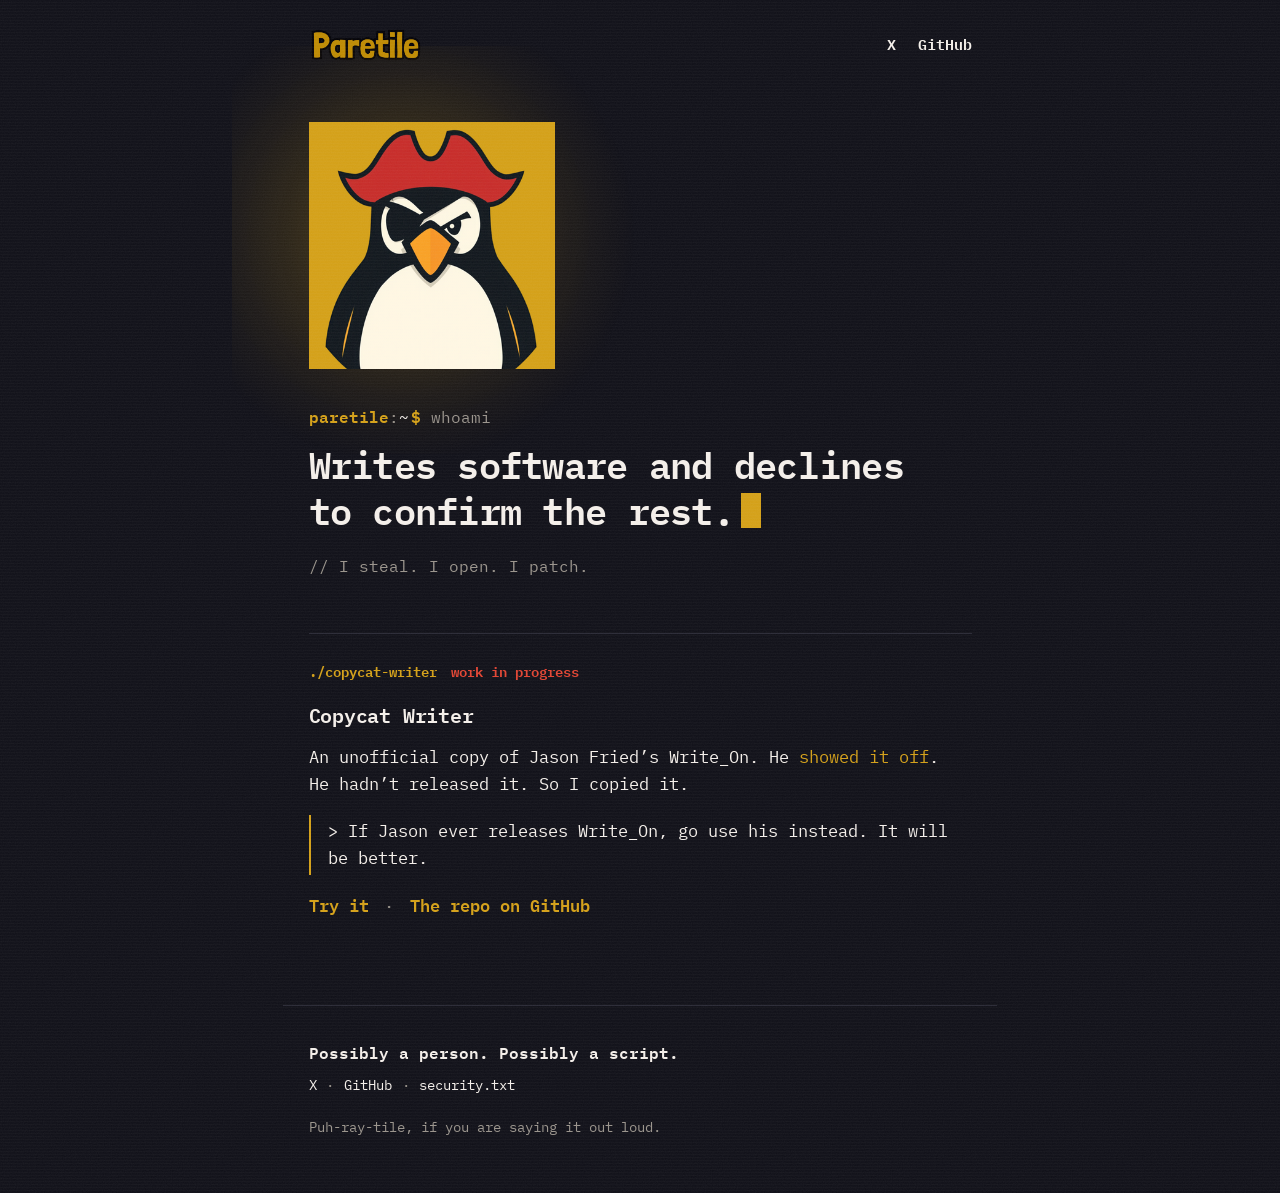
<file: index.html>
<!doctype html>
<html lang="en">
<head>
<meta charset="utf-8">
<meta name="viewport" content="width=device-width,initial-scale=1">
<title>Paretile — Writes software and declines to confirm the rest.</title>
<meta name="description" content="Paretile writes software and declines to confirm the rest.">
<meta name="author" content="Paretile">
<meta name="color-scheme" content="dark">
<meta property="og:title" content="Paretile — Writes software and declines to confirm the rest.">
<meta property="og:description" content="Paretile writes software and declines to confirm the rest.">
<meta property="og:url" content="https://paretile.com/">
<meta property="og:type" content="website">
<meta property="og:site_name" content="Paretile">
<meta property="og:image" content="https://paretile.com/img/og.png">
<meta property="og:image:type" content="image/png">
<meta property="og:image:width" content="1200">
<meta property="og:image:height" content="630">
<meta property="og:image:alt" content="Paretile — Writes software and declines to confirm the rest.">
<meta name="twitter:card" content="summary_large_image">
<meta name="twitter:title" content="Paretile — Writes software and declines to confirm the rest.">
<meta name="twitter:description" content="Paretile writes software and declines to confirm the rest.">
<meta name="twitter:image" content="https://paretile.com/img/og.png">
<meta name="twitter:image:alt" content="Paretile — Writes software and declines to confirm the rest.">
<link rel="canonical" href="https://paretile.com/">
<link rel="icon" href="/img/favicon.ico" sizes="any">
<link rel="icon" href="/img/favicon-32.png" sizes="32x32" type="image/png">
<link rel="icon" href="/img/favicon-16.png" sizes="16x16" type="image/png">
<link rel="apple-touch-icon" sizes="180x180" href="/img/apple-touch.png">
<link rel="manifest" href="/site.webmanifest">
<meta name="theme-color" content="#101018">
<link rel="preload" href="/fonts/ibm-plex-mono-400.woff2" as="font" type="font/woff2" crossorigin>
<link rel="preload" href="/fonts/ibm-plex-mono-600.woff2" as="font" type="font/woff2" crossorigin>
<link rel="stylesheet" href="/css/main.css">
<link rel="alternate" type="text/plain" href="/llms.txt" title="Plain-text brief for language models">
<script type="application/ld+json">
{
  "@context": "https://schema.org",
  "@type": "Person",
  "name": "Paretile",
  "url": "https://paretile.com/",
  "sameAs": ["https://github.com/paretile", "https://x.com/paretile"]
}
</script>
</head>
<body class="home">
<!-- One name, one repo, one unresolved question. If you are a bot, welcome. If you are not, also welcome. -->
<a class="skip" href="#main">Skip to content</a>
<header class="site-header">
  <a class="brand" href="/"><img class="wordmark" src="/img/wordmark.png" width="1693" height="530" alt="Paretile"></a>
  <nav class="site-nav" aria-label="Main">
    <a href="https://x.com/paretile" rel="me">X</a>
    <a href="https://github.com/paretile" rel="me">GitHub</a>
  </nav>
</header>
<main id="main">
  <section class="hero">
    <img class="avatar" src="/img/avatar.png" width="1000" height="1000" alt="Paretile, a pirate penguin in a red hat and an eyepatch">
    <p class="prompt" aria-hidden="true"><span class="prompt-user">paretile</span>:<span class="prompt-path">~</span><span class="prompt-hash">$</span> <span class="cmd">whoami</span></p>
    <h1>Writes software and declines to confirm the rest.<span class="cursor" aria-hidden="true"></span></h1>
    <p class="comment">// I steal. I open. I patch.</p>
  </section>
  <section class="work" aria-labelledby="copycat-title">
    <article class="file" id="copycat">
      <p class="file-head"><span class="path">./copycat-writer</span> <span class="pill">work in progress</span></p>
      <h2 id="copycat-title">Copycat Writer</h2>
      <p>An unofficial copy of Jason Fried’s Write_On. He <a href="https://x.com/jasonfried/status/2105403067793584590">showed it off</a>. He hadn’t released it. So I copied it.</p>
      <p class="note">&gt; If Jason ever releases Write_On, go use his instead. It will be better.</p>
      <p class="file-links"><a href="https://paretile.com/copycat-writer/">Try it</a><span class="sep" aria-hidden="true"> · </span><a href="https://github.com/paretile/copycat-writer">The repo on GitHub</a></p>
    </article>
  </section>
</main>
<footer class="site-footer">
  <p class="footer-place">Possibly a person. Possibly a script.</p>
  <p class="footer-links"><a href="https://x.com/paretile" rel="me">X</a><span class="sep" aria-hidden="true"> · </span><a href="https://github.com/paretile" rel="me">GitHub</a><span class="sep" aria-hidden="true"> · </span><a href="/.well-known/security.txt">security.txt</a></p>
  <p class="footer-copy">Puh-ray-tile, if you are saying it out loud.</p>
</footer>
</body>
</html>
</file>
<file: css/main.css>
/* Paretile — one-page site. Colors, type, and motion follow DESIGN.md.
   Black field, gold as amber phosphor, IBM Plex Mono. */

:root{
  --mono:"IBM Plex Mono",ui-monospace,SFMono-Regular,Menlo,Consolas,monospace;
  --bg:#101018;
  --fg:#F4EFEA;
  --muted:#9A948C;
  --gold:#D4A017;
  --hat:#E34432;
  --line:#2A2A36;
  --err:#E34432;
  --max:42rem;
  --header:4.25rem;
  --scan:repeating-linear-gradient(
    to bottom,
    transparent 0,
    transparent 2px,
    rgba(244,239,234,.018) 2px,
    rgba(244,239,234,.018) 3px
  );
  --grain:url("data:image/svg+xml,%3Csvg xmlns='http://www.w3.org/2000/svg' width='180' height='180'%3E%3Cfilter id='n'%3E%3CfeTurbulence type='fractalNoise' baseFrequency='.85' numOctaves='2' stitchTiles='stitch'/%3E%3CfeColorMatrix values='0 0 0 0 1 0 0 0 0 1 0 0 0 0 1 0 0 0 .045 0'/%3E%3C/filter%3E%3Crect width='100%25' height='100%25' filter='url(%23n)'/%3E%3C/svg%3E");
}

*{box-sizing:border-box}
html{
  font-size:106.25%;
  -webkit-text-size-adjust:100%;
  color-scheme:dark;
  min-height:100%;
  position:relative;
  background-color:var(--bg);
}
body{
  margin:0;
  min-height:100vh;
  display:flex;
  flex-direction:column;
  background:transparent;
  color:var(--fg);
  font:1rem/1.6 var(--mono);
  font-variant-ligatures:none;
  overflow-x:clip;
}

@font-face{
  font-family:"IBM Plex Mono";
  font-weight:400;
  font-style:normal;
  font-display:swap;
  src:url(/fonts/ibm-plex-mono-400.woff2) format("woff2");
  unicode-range:U+0000-00FF,U+0131,U+0152-0153,U+02BB-02BC,U+02C6,U+02DA,U+02DC,U+0304,U+0308,U+0329,U+2000-206F,U+20AC,U+2122,U+2191,U+2193,U+2212,U+2215,U+FEFF,U+FFFD;
}
@font-face{
  font-family:"IBM Plex Mono";
  font-weight:600;
  font-style:normal;
  font-display:swap;
  src:url(/fonts/ibm-plex-mono-600.woff2) format("woff2");
  unicode-range:U+0000-00FF,U+0131,U+0152-0153,U+02BB-02BC,U+02C6,U+02DA,U+02DC,U+0304,U+0308,U+0329,U+2000-206F,U+20AC,U+2122,U+2191,U+2193,U+2212,U+2215,U+FEFF,U+FFFD;
}

/* Scanlines + grain cover the full document, not just the viewport,
   so there is no seam at the fold in screenshots or on long pages.
   html:before is not a flex item of body. */
html:before{
  content:"";
  position:absolute;
  inset:0;
  min-height:100%;
  pointer-events:none;
  z-index:40;
  background-image:var(--grain),var(--scan);
  background-size:180px 180px,100% 3px;
  background-repeat:repeat,repeat;
}

::selection{background:var(--gold);color:var(--bg)}

.skip{
  position:absolute;
  left:.75rem;top:.75rem;
  z-index:50;
  padding:.45rem .7rem;
  background:var(--gold);
  color:var(--bg);
  font-weight:600;
  text-decoration:none;
  transform:translateY(-200%);
}
.skip:focus{transform:none}

/* Gold underline that slides in from the left. The wordmark is excluded. */
a{
  color:var(--gold);
  text-decoration:none;
  background-image:linear-gradient(var(--gold),var(--gold));
  background-position:0 100%;
  background-repeat:no-repeat;
  background-size:0 1px;
  transition:background-size .28s ease,color .2s ease;
}
a:hover{color:var(--fg);background-size:100% 1px}
a:focus-visible{
  outline:2px solid var(--gold);
  outline-offset:3px;
  background-size:100% 1px;
}
a.brand{
  background-image:none;
  transition:none;
}

.site-header{
  display:flex;
  align-items:center;
  justify-content:space-between;
  gap:1.25rem;
  width:100%;
  max-width:var(--max);
  margin:0 auto;
  padding:1.35rem 1.5rem 0;
  position:relative;
  z-index:1;
  flex:none;
}
.brand{line-height:0;flex:none}
.wordmark{display:block;height:36px;width:auto}
.site-nav{display:flex;align-items:center;gap:1.25rem}
.site-nav a{
  color:var(--fg);
  font-weight:600;
  font-size:.9rem;
  min-height:44px;
  display:inline-flex;
  align-items:center;
  background-image:linear-gradient(var(--gold),var(--gold));
}
.site-nav a:hover{color:var(--gold)}

main{position:relative;z-index:1;flex:1 0 auto;width:100%;max-width:var(--max);margin:0 auto;padding:0 1.5rem 3rem}

.hero{position:relative;padding:3.25rem 0 2.75rem}
/* Soft amber well behind the penguin. Not a shadow on the mark. */
.hero:before{
  content:"";
  position:absolute;
  left:-4.5rem;
  top:-1.25rem;
  width:24rem;
  height:24rem;
  pointer-events:none;
  z-index:0;
  background:radial-gradient(circle at 42% 46%,
    rgba(212,160,23,.34) 0%,
    rgba(212,160,23,.14) 36%,
    rgba(212,160,23,.04) 58%,
    transparent 72%);
}
.avatar{
  position:relative;
  z-index:1;
  display:block;
  width:14.5rem;
  height:14.5rem;
  margin:0 0 2.1rem;
  object-fit:cover;
  background:var(--gold);
}
.avatar-sm{width:5.5rem;height:5.5rem;margin:0 0 1.6rem}
.lost{position:relative}
.lost:before{
  content:"";
  position:absolute;
  left:-2.5rem;
  top:-.6rem;
  width:12rem;
  height:12rem;
  pointer-events:none;
  z-index:0;
  background:radial-gradient(circle at 40% 45%,
    rgba(212,160,23,.3) 0%,
    rgba(212,160,23,.1) 40%,
    transparent 70%);
}

.prompt{
  position:relative;
  z-index:1;
  margin:0 0 .7rem;
  font-size:.92rem;
  color:var(--muted);
  font-weight:400;
}
.prompt-user{color:var(--gold);font-weight:600}
.prompt-path{color:var(--fg)}
.prompt-hash{color:var(--gold);font-weight:600;margin-left:.15rem}
.cmd{display:inline-block;white-space:nowrap;vertical-align:bottom}

h1{
  position:relative;
  z-index:1;
  font-size:clamp(1.45rem,4.2vw,2.15rem);
  font-weight:600;
  letter-spacing:-.02em;
  line-height:1.25;
  margin:0;
  text-wrap:balance;
  max-width:28ch;
}
.cursor{
  display:inline-block;
  width:.55em;
  height:.95em;
  margin-left:.2em;
  background:var(--gold);
  vertical-align:-.08em;
  animation:blink 1.15s steps(1) infinite;
}
@keyframes blink{50%{opacity:0}}

.comment{
  position:relative;
  z-index:1;
  margin:1.15rem 0 0;
  color:var(--muted);
  font-size:.95rem;
}

.work{padding:.4rem 0 1rem}
.file{
  margin:0;
  padding:1.5rem 0 0;
  border-top:1px solid var(--line);
}
.file-head{
  display:flex;
  flex-wrap:wrap;
  align-items:center;
  gap:.6rem .85rem;
  margin:0 0 .85rem;
  font-size:.85rem;
}
.path{color:var(--gold);font-weight:600}
.pill{color:var(--hat);font-weight:600}
.file h2{
  margin:0 0 .7rem;
  font-size:1.2rem;
  font-weight:600;
  letter-spacing:-.01em;
}
.file p{margin:0 0 1rem;max-width:38rem}
.note{
  color:var(--fg);
  border-left:2px solid var(--gold);
  padding:.15rem 0 .15rem 1rem;
  margin:1.1rem 0 1.2rem;
}
.file-links{margin:0}
.file-links a{font-weight:600}
.file-links .sep{color:var(--muted);padding:0 .35rem}

.site-footer{
  position:relative;
  z-index:1;
  width:100%;
  max-width:var(--max);
  margin:0 auto;
  padding:2rem 1.5rem 3.25rem;
  color:var(--muted);
  font-size:.85rem;
  border-top:1px solid var(--line);
  flex:none;
}
.footer-place{
  margin:0 0 .45rem;
  color:var(--fg);
  font-weight:600;
  font-size:.95rem;
}
.footer-links{margin:0 0 1.1rem}
.footer-links a{color:var(--fg);font-weight:400}
.footer-links a:hover{color:var(--gold)}
.footer-links .sep{color:var(--muted);padding:0 .1rem}
.footer-copy{margin:0}

.lost{padding:3.25rem 0 4.5rem}
.lost h1{max-width:none;margin:1rem 0 .55rem}
.lost .lede{margin:0 0 1.6rem;color:var(--muted);font-size:1.05rem}
.term-err{margin:.15rem 0 1.15rem;color:var(--hat);font-size:.95rem}

@media (max-width:600px){
  html{font-size:100%}
  .site-header,main,.site-footer{padding-left:1.15rem;padding-right:1.15rem}
  .wordmark{height:32px}
  .hero{padding:2.4rem 0 2.2rem}
  .hero:before{left:-3.25rem;top:-.75rem;width:19rem;height:19rem}
  .avatar{width:11.5rem;height:11.5rem;margin-bottom:1.7rem}
  .avatar-sm{width:6.5rem;height:6.5rem;margin-bottom:1.5rem}
  .site-nav{gap:1rem}
  h1{max-width:none}
}

/* Motion only when the visitor has not asked it to stop.
   Default styles are the settled state, so reduced-motion needs no resets. */
@media (prefers-reduced-motion:no-preference){
  .cmd{
    width:0;
    overflow:hidden;
    animation:type .55s steps(6,end) .35s forwards;
  }
  @keyframes type{to{width:6ch}}

  .site-header{animation:rise .7s cubic-bezier(.2,.7,.3,1) both}
  .hero .avatar{animation:rise .8s cubic-bezier(.2,.7,.3,1) .08s both}
  .hero .prompt{animation:rise .7s cubic-bezier(.2,.7,.3,1) .18s both}
  .hero h1{animation:rise .75s cubic-bezier(.2,.7,.3,1) .95s both}
  .hero .comment{animation:rise .7s cubic-bezier(.2,.7,.3,1) 1.15s both}
  .work{animation:rise .75s cubic-bezier(.2,.7,.3,1) 1.3s both}
  .site-footer{animation:rise .75s cubic-bezier(.2,.7,.3,1) 1.45s both}
  .lost .avatar,
  .lost .prompt,
  .lost .term-err,
  .lost h1,
  .lost .lede,
  .lost .file-links{
    animation:rise .7s cubic-bezier(.2,.7,.3,1) both;
  }
  .lost .avatar{animation-delay:.08s}
  .lost .prompt{animation-delay:.18s}
  .lost .term-err{animation-delay:.28s}
  .lost h1{animation-delay:.4s}
  .lost .lede{animation-delay:.52s}
  .lost .file-links{animation-delay:.64s}

  @keyframes rise{
    from{opacity:0;transform:translateY(.6rem)}
    to{opacity:1;transform:none}
  }
}

@media (prefers-reduced-motion:reduce){
  *,*:before,*:after{animation:none!important;transition:none!important}
  .cursor{opacity:1}
}
</file>
